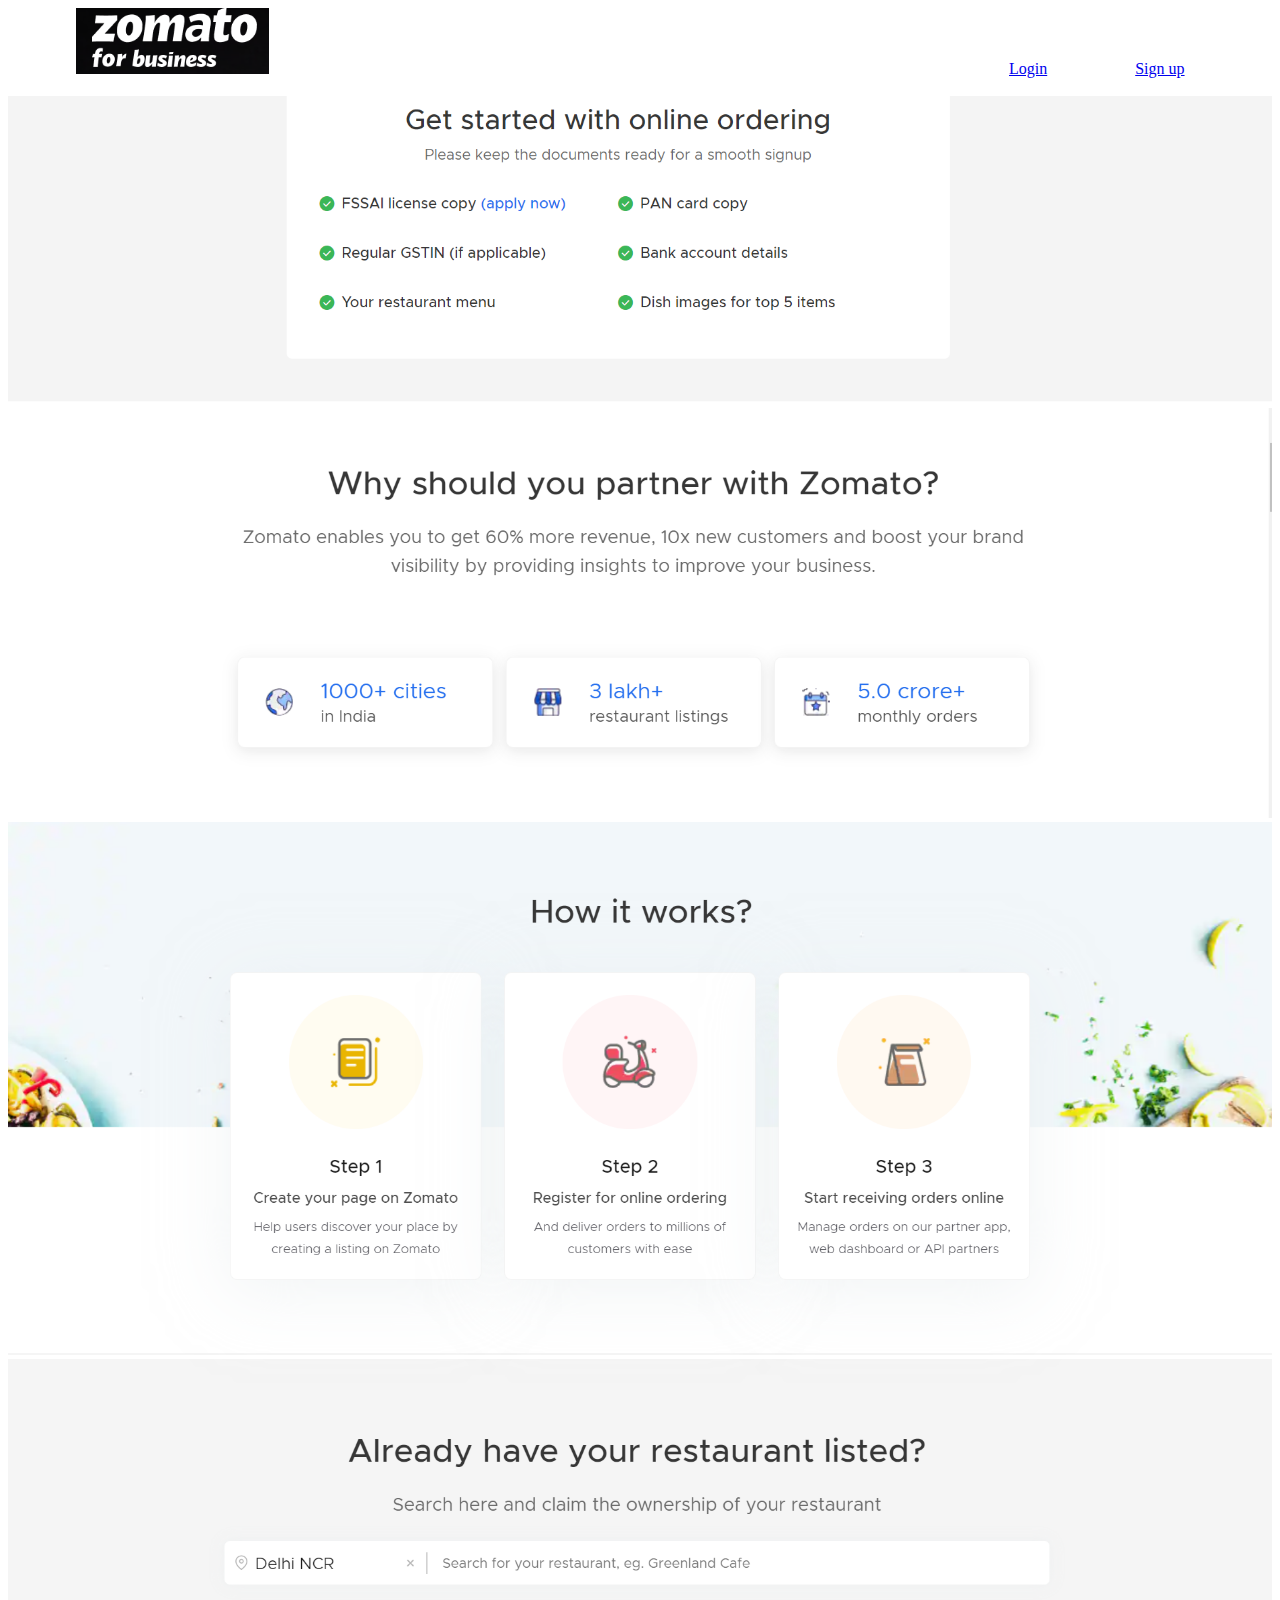
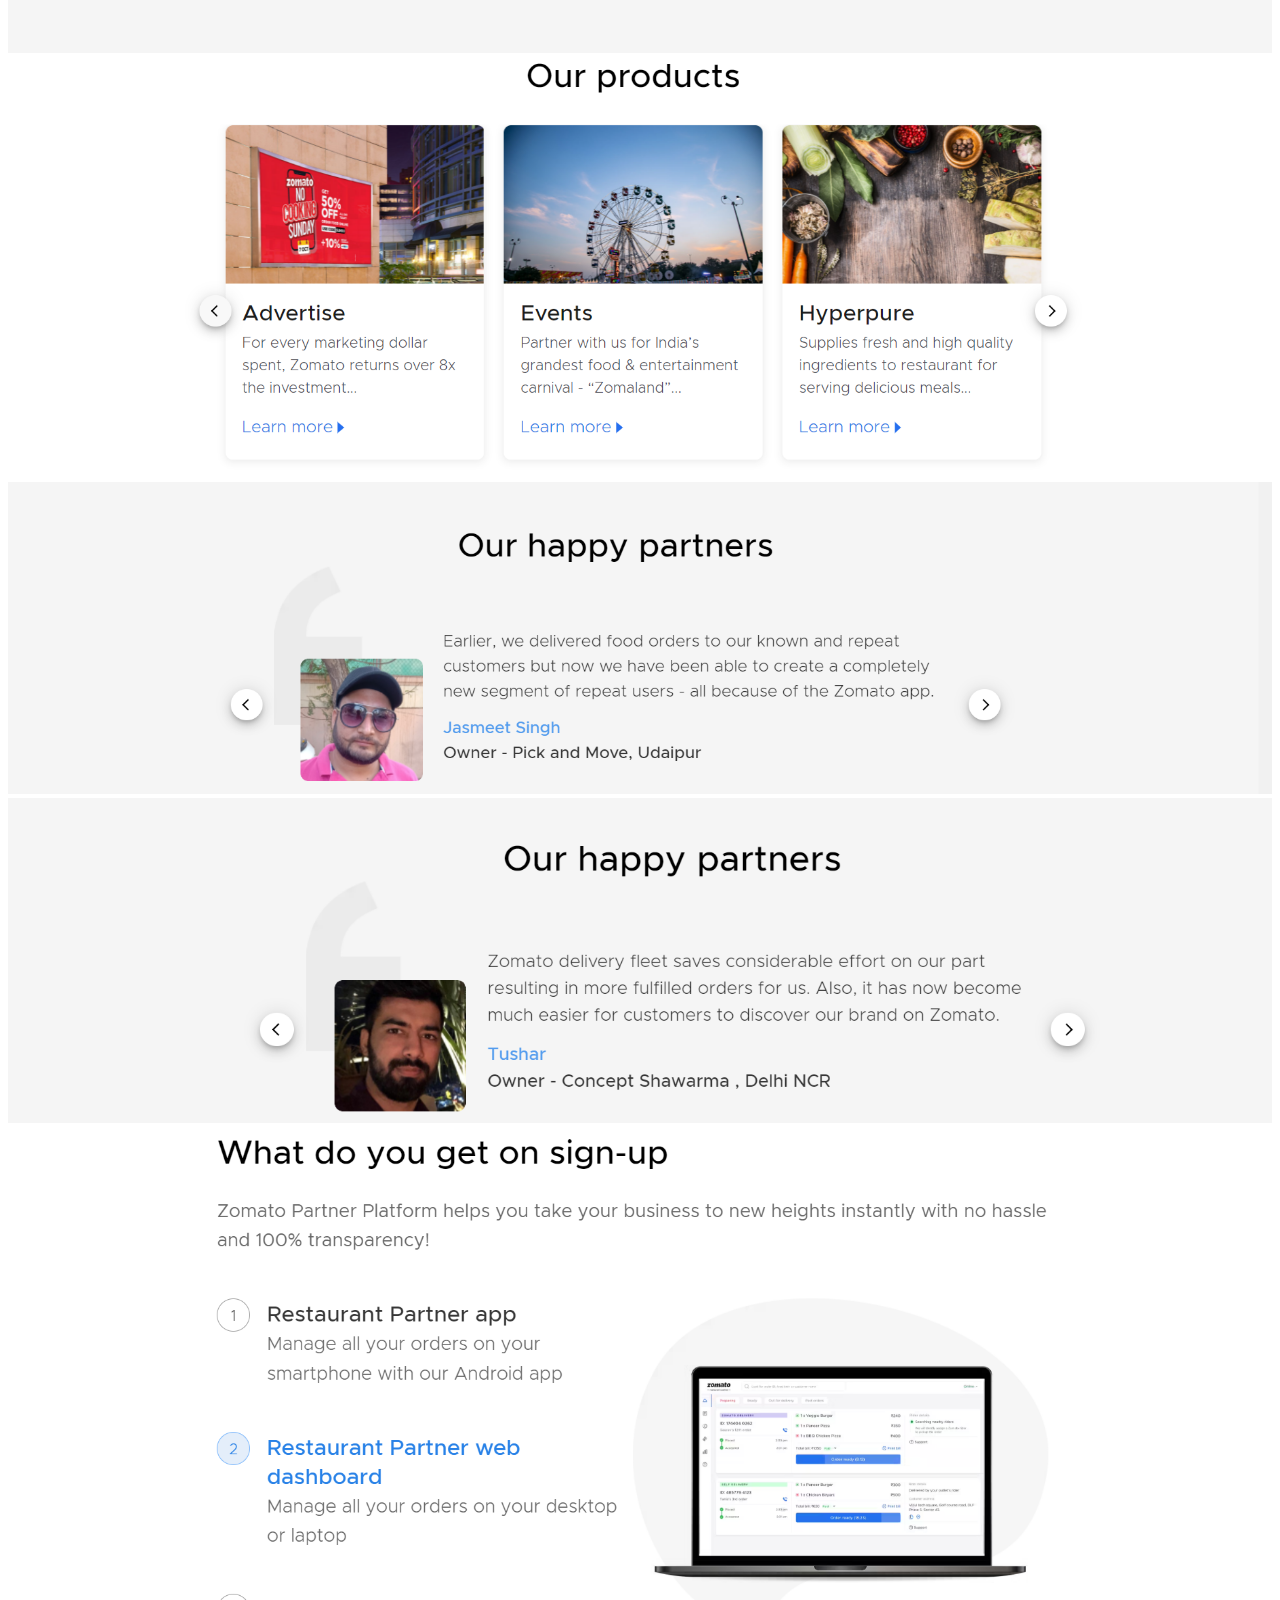
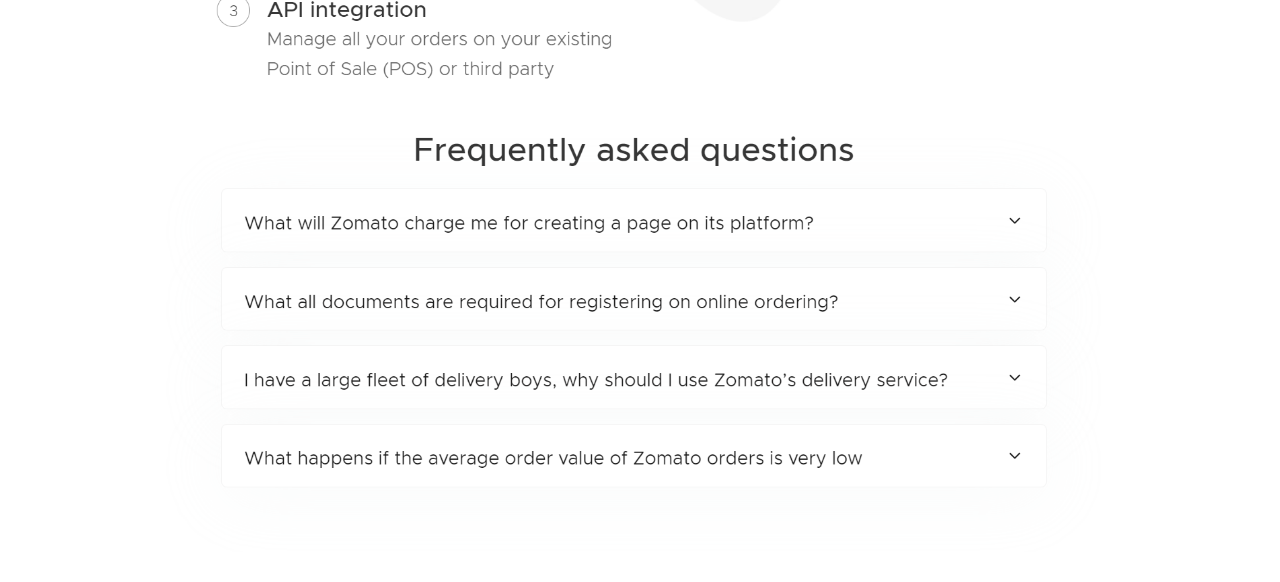
<file: add.html>
<!DOCTYPE html>
<html lang="en">
<head>
    <meta charset="UTF-8">
    <meta name="viewport" content="width=device-width, initial-scale=1.0">
    <title>Document</title>
</head>
<body>
    &nbsp;&nbsp;&nbsp;&nbsp;&nbsp;&nbsp;&nbsp;&nbsp;&nbsp;&nbsp;&nbsp;&nbsp;&nbsp;&nbsp;&nbsp;&nbsp;

    <img src="log.png" alt="">
    &nbsp;&nbsp;&nbsp;&nbsp;&nbsp;&nbsp;&nbsp;&nbsp;&nbsp;&nbsp;&nbsp;&nbsp;&nbsp;&nbsp;&nbsp;&nbsp;&nbsp;&nbsp;&nbsp;
    &nbsp;&nbsp;&nbsp;&nbsp;&nbsp;&nbsp;&nbsp;&nbsp;&nbsp;&nbsp;&nbsp;&nbsp;&nbsp;&nbsp;&nbsp;&nbsp;&nbsp;&nbsp;&nbsp;&nbsp;&nbsp;&nbsp;&nbsp;&nbsp;&nbsp;&nbsp;&nbsp;&nbsp;&nbsp;&nbsp;&nbsp;&nbsp;&nbsp;&nbsp;&nbsp;&nbsp;&nbsp;&nbsp;&nbsp;&nbsp;    &nbsp;&nbsp;&nbsp;&nbsp;&nbsp;&nbsp;&nbsp;&nbsp;&nbsp;&nbsp;&nbsp;&nbsp;&nbsp;&nbsp;&nbsp;&nbsp;&nbsp;&nbsp;&nbsp;&nbsp;&nbsp;&nbsp;&nbsp;&nbsp;&nbsp;&nbsp;&nbsp;&nbsp;&nbsp;&nbsp;&nbsp;&nbsp;&nbsp;&nbsp;&nbsp;&nbsp;&nbsp;&nbsp;&nbsp;&nbsp;
       &nbsp;&nbsp;&nbsp;&nbsp;&nbsp;&nbsp;&nbsp;&nbsp;&nbsp;&nbsp;&nbsp;&nbsp;&nbsp;&nbsp;&nbsp;&nbsp;&nbsp;&nbsp;&nbsp;&nbsp;&nbsp;&nbsp;&nbsp;&nbsp;&nbsp;&nbsp;&nbsp;&nbsp;&nbsp;&nbsp;&nbsp;&nbsp;&nbsp;&nbsp;&nbsp;&nbsp;&nbsp;&nbsp;&nbsp;&nbsp;
       &nbsp;&nbsp;&nbsp;&nbsp;&nbsp;&nbsp;&nbsp;&nbsp;&nbsp;&nbsp;&nbsp;&nbsp;&nbsp;&nbsp;&nbsp;&nbsp;&nbsp;&nbsp;&nbsp;&nbsp;&nbsp;&nbsp;&nbsp;&nbsp;&nbsp;&nbsp;&nbsp;&nbsp;&nbsp;&nbsp;&nbsp;&nbsp;&nbsp;&nbsp;&nbsp;&nbsp;&nbsp;&nbsp;&nbsp;&nbsp;
       

    <a href="login.html">Login</a>&nbsp;&nbsp;&nbsp;&nbsp;&nbsp;&nbsp;&nbsp;&nbsp;&nbsp;&nbsp;&nbsp;&nbsp;&nbsp;&nbsp;&nbsp;&nbsp;&nbsp;&nbsp;&nbsp;&nbsp;&nbsp;
    <a href="Zform.html">Sign up</a>&nbsp;&nbsp;&nbsp;&nbsp;&nbsp;&nbsp;&nbsp;&nbsp;&nbsp;&nbsp;&nbsp;&nbsp;&nbsp;&nbsp;&nbsp;&nbsp;&nbsp;&nbsp;&nbsp;&nbsp;&nbsp;
    <br><br>
    <img src="2.png" alt="" height="100%" width="100%"><br>
    <img src="3.png" alt="" height="100%" width="100%"><br>
    <img src="1.png" alt="" height="100%" width="100%">
    <img src="4.png" alt="" height="100%" width="100%"><br>
    <img src="5.png" alt="" height="100%" width="100%"><br>
    <img src="6.png" alt="" height="100%" width="100%"><br>
    <img src="7.png" alt="" height="100%" width="100%"><br>
    <img src="8.png" alt="" height="100%" width="100%"><br>
    <img src="9.png" alt="" height="100%" width="100%"><br>
    <br>

</body>
</html>
</file>
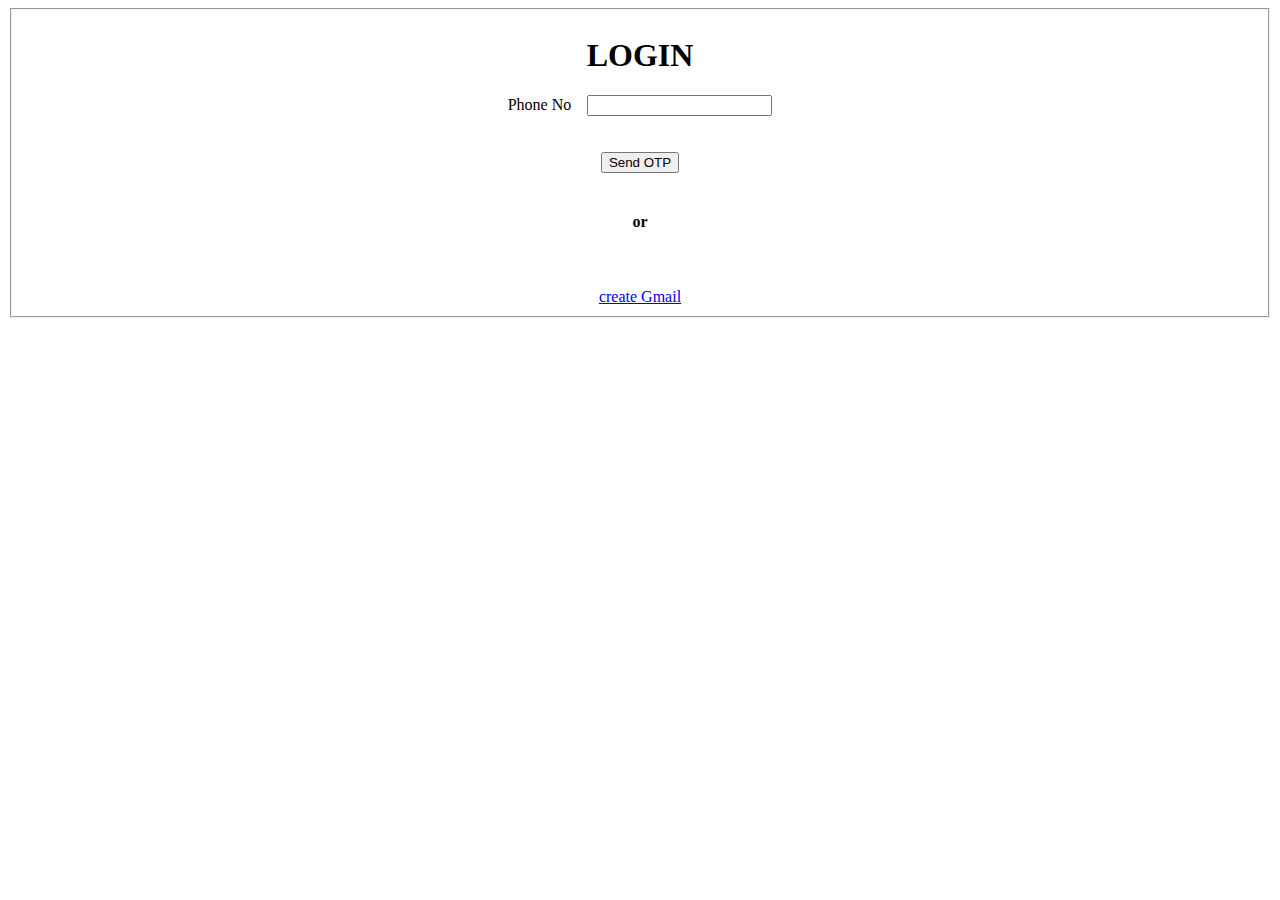
<file: login.html>
<!DOCTYPE html>
<html lang="en">
<head>
    <meta charset="UTF-8">
    <meta name="viewport" content="width=device-width, initial-scale=1.0">
    <title>Document</title>
</head>
<body>
    <fieldset>
        <center>
        <h1>LOGIN</h1>

        <form>
           
            <label for="no">Phone No</label>&nbsp;&nbsp;&nbsp;
            <input type="number" required id="no" name="no" ><br><br><br>
            
            <button>Send OTP</button><br><br>
            
            <h4>or</h4><br><br>
          <a href="mailto:hello@tapacademy.com"> create Gmail<br></a> 
        </form>
       </center>
    </fieldset>

    
</body>
</html>
</file>
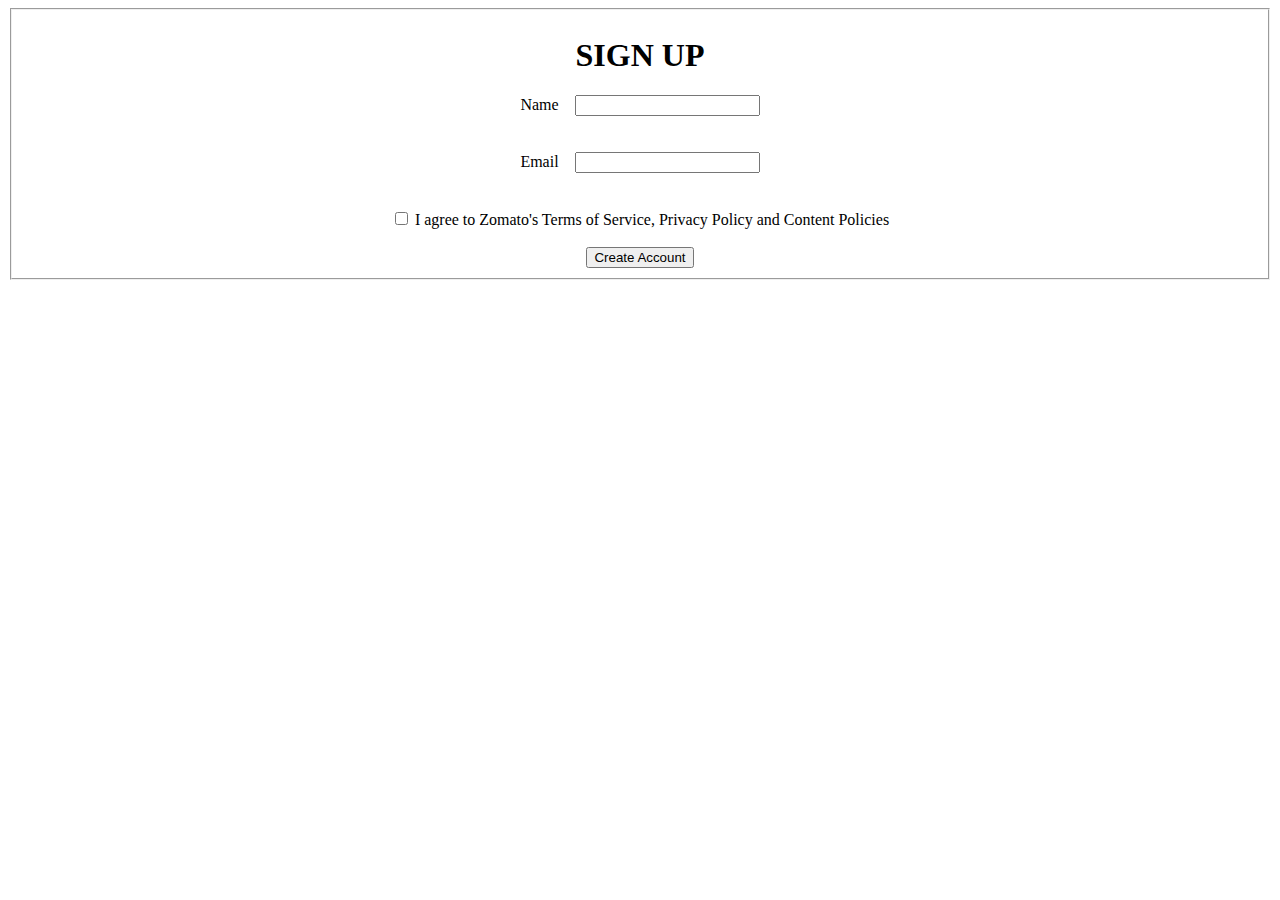
<file: Zform.html>
<!DOCTYPE html>
<html lang="en">
<head>
    <meta charset="UTF-8">
    <meta name="viewport" content="width=device-width, initial-scale=1.0">
    <title>Document</title>
</head>
<body>
    <fieldset>
        <center>
        <h1>SIGN UP</h1>

        <form action="THAKyou.html" >
           
            <label for="name">Name</label>&nbsp;&nbsp;&nbsp;
            <input type="text" required id="name" name="name" ><br><br><br>
            <label for="">Email</label>&nbsp;&nbsp;&nbsp;
            <input type="email" required ><br><br><br>
           <input type="checkbox">
           <label for="">
            I agree to Zomato's Terms of Service, Privacy Policy and Content Policies</label><br><br>
            <button>Create Account</button>
            
        </form>
       </center>
    </fieldset>
</body>
</html>
</file>
